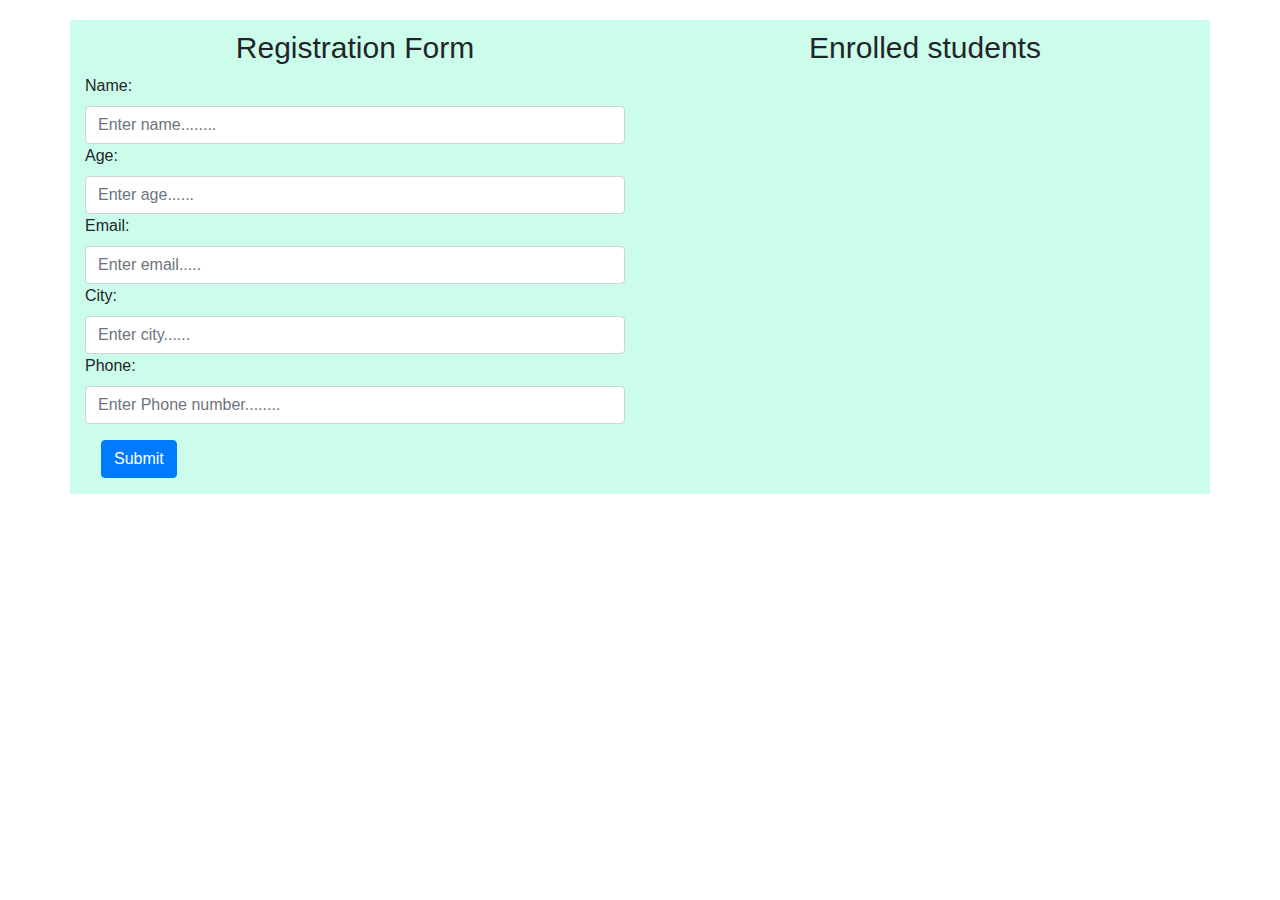
<file: student-form/index.html>
<!DOCTYPE html>
<html lang="en">
<head>
    <link rel="stylesheet" href="https://stackpath.bootstrapcdn.com/bootstrap/4.5.2/css/bootstrap.min.css" integrity="sha384-JcKb8q3iqJ61gNV9KGb8thSsNjpSL0n8PARn9HuZOnIxN0hoP+VmmDGMN5t9UJ0Z" crossorigin="anonymous" />
    <script src="https://code.jquery.com/jquery-3.5.1.slim.min.js" integrity="sha384-DfXdz2htPH0lsSSs5nCTpuj/zy4C+OGpamoFVy38MVBnE+IbbVYUew+OrCXaRkfj" crossorigin="anonymous"></script>
    <script src="https://cdn.jsdelivr.net/npm/popper.js@1.16.1/dist/umd/popper.min.js" integrity="sha384-9/reFTGAW83EW2RDu2S0VKaIzap3H66lZH81PoYlFhbGU+6BZp6G7niu735Sk7lN" crossorigin="anonymous"></script>
    <link rel="stylesheet" href="form.css">
    <script src="https://stackpath.bootstrapcdn.com/bootstrap/4.5.2/js/bootstrap.min.js" integrity="sha384-B4gt1jrGC7Jh4AgTPSdUtOBvfO8shuf57BaghqFfPlYxofvL8/KUEfYiJOMMV+rV" crossorigin="anonymous"></script>
   
</head>
<body>
    <div class="container">
        <div class="row">
          <div class="col-12 col-md-6">   
           <h1 class="heading">Registration Form</h1>

           <form>
            
            <div id="namediv">
               <label for="name"> Name:</label>
                <input class="form-control" id="name" type="text" placeholder="Enter name........">
            </div>
            <div id="agediv">
                <label for="age">
                Age:
                </label>
                 <input  class="form-control" id="age" type="text" placeholder="Enter age......">
            </div>
            <div id="emaildiv">
                <label for="email">
                Email:</label> <input class="form-control"  id="email" type="text" placeholder="Enter email.....">
            </div>
            <div id="citydiv">
                <label for="city">
                City:
                </label> <input class="form-control" id="city" type="text" placeholder="Enter city......">
            </div>
            <div id="phonediv">
                <label for="phone">
                Phone:</label> <input  class="form-control" id="phone" type="text"
                 placeholder="Enter Phone number........" />
                </div>
            <div>
            <button type="submit"  onclick="display()" class="btn btn-primary m-3" id="entry">Submit</button>
            </div>

    </form>
    </div>
           <div class="col-12 col-md-6" id="enroll">
               <h3 class="heading">Enrolled students
                <div id="enroll">
                
                        
                </div>
          </div>
    </div>
    </div>
    <script src="student-form.js"></script>
</body>
</html>
</file>
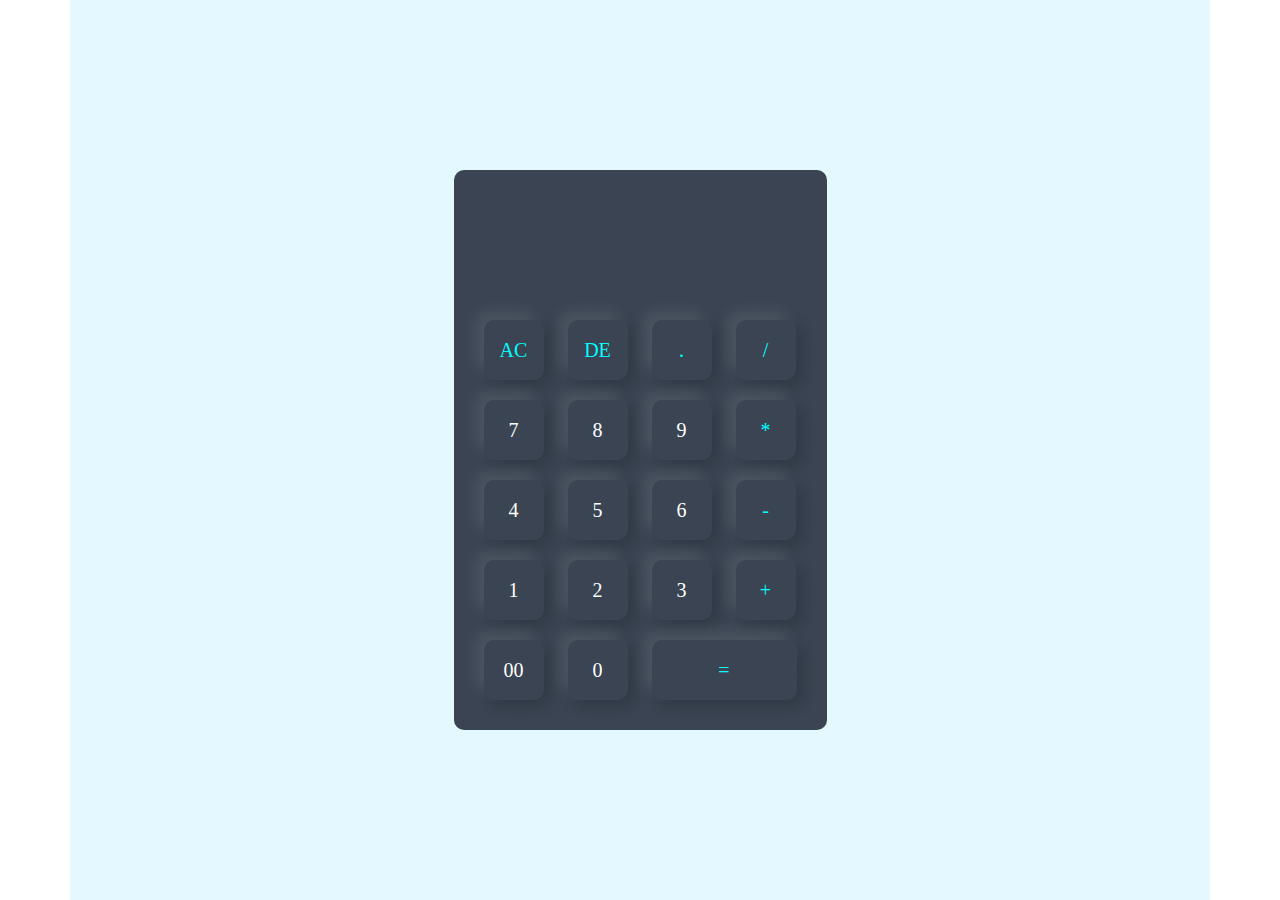
<file: calculator/calculator.html>
<!DOCTYPE html>
<html>

<head>
    <link rel="stylesheet" href="https://stackpath.bootstrapcdn.com/bootstrap/4.5.2/css/bootstrap.min.css" integrity="sha384-JcKb8q3iqJ61gNV9KGb8thSsNjpSL0n8PARn9HuZOnIxN0hoP+VmmDGMN5t9UJ0Z" crossorigin="anonymous" />
    <script src="https://code.jquery.com/jquery-3.5.1.slim.min.js" integrity="sha384-DfXdz2htPH0lsSSs5nCTpuj/zy4C+OGpamoFVy38MVBnE+IbbVYUew+OrCXaRkfj" crossorigin="anonymous"></script>
    <script src="https://cdn.jsdelivr.net/npm/popper.js@1.16.1/dist/umd/popper.min.js" integrity="sha384-9/reFTGAW83EW2RDu2S0VKaIzap3H66lZH81PoYlFhbGU+6BZp6G7niu735Sk7lN" crossorigin="anonymous"></script>
    <link rel="stylesheet" href="calculator.css">
    <script src="https://stackpath.bootstrapcdn.com/bootstrap/4.5.2/js/bootstrap.min.js" integrity="sha384-B4gt1jrGC7Jh4AgTPSdUtOBvfO8shuf57BaghqFfPlYxofvL8/KUEfYiJOMMV+rV" crossorigin="anonymous"></script>
</head>

<body>
       <div class="container">
           <div class="calculator">
             
           <form>
              <div class="display">
                <input type="text" name="display">
              </div>
              <div>
                <input type="button" value="AC" onclick="display.value = '' " class="operator">
                <input type="button" value="DE" class="operator" onclick="display.value = display.value.toString().slice(0,-1)">
                <input type="button" value="." onclick="display.value += '.' " class="operator">
                <input type="button" value="/" onclick="display.value += '/' " class="operator">
              </div>
              <div>
                <input type="button" value="7" onclick="display.value += '7' ">
                <input type="button" value="8" onclick="display.value += '8' ">
                <input type="button" value="9" onclick="display.value += '9' ">
                <input type="button" value="*" onclick="display.value += '*' " class="operator">
              </div>
              <div>
                <input type="button" value="4" onclick="display.value += '4' ">
                <input type="button" value="5" onclick="display.value += '5' ">
                <input type="button" value="6" onclick="display.value += '6' ">
                <input type="button" value="-" onclick="display.value += '-' " class="operator">
              </div>
              <div>
                <input type="button" value="1" onclick="display.value += '1' ">
                <input type="button" value="2" onclick="display.value += '2' ">
                <input type="button" value="3" onclick="display.value += '3' ">
                <input type="button" value="+" onclick="display.value += '+' " class="operator">
              </div>
              <div>
                <input type="button" value="00" onclick="display.value += '00' ">
                <input type="button" value="0" onclick="display.value += '0' ">
                <input type="button" value="=" class="equal operator" onclick="display.value = eval(display.value)">
              </div>
           </form>
           </div>
       </div>

</body>
</html>
</file>
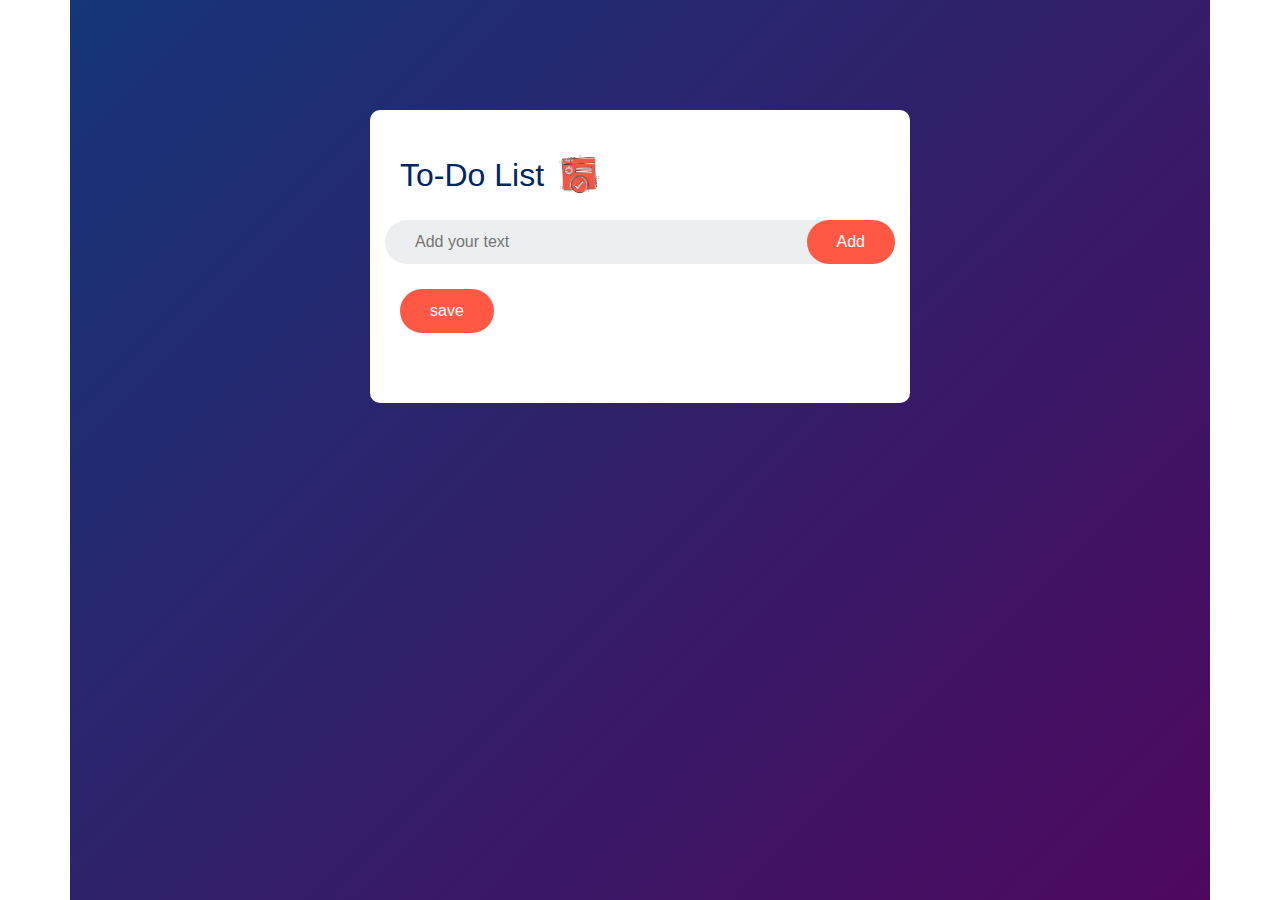
<file: todolist/todolist.html>
<!DOCTYPE html>
<html>

<head>
    <link rel="stylesheet" href="https://stackpath.bootstrapcdn.com/bootstrap/4.5.2/css/bootstrap.min.css" integrity="sha384-JcKb8q3iqJ61gNV9KGb8thSsNjpSL0n8PARn9HuZOnIxN0hoP+VmmDGMN5t9UJ0Z" crossorigin="anonymous" />
    <script src="https://code.jquery.com/jquery-3.5.1.slim.min.js" integrity="sha384-DfXdz2htPH0lsSSs5nCTpuj/zy4C+OGpamoFVy38MVBnE+IbbVYUew+OrCXaRkfj" crossorigin="anonymous"></script>
    <script src="https://cdn.jsdelivr.net/npm/popper.js@1.16.1/dist/umd/popper.min.js" integrity="sha384-9/reFTGAW83EW2RDu2S0VKaIzap3H66lZH81PoYlFhbGU+6BZp6G7niu735Sk7lN" crossorigin="anonymous"></script>
    <link rel="stylesheet" href="todolist.css">
    <script src="https://stackpath.bootstrapcdn.com/bootstrap/4.5.2/js/bootstrap.min.js" integrity="sha384-B4gt1jrGC7Jh4AgTPSdUtOBvfO8shuf57BaghqFfPlYxofvL8/KUEfYiJOMMV+rV" crossorigin="anonymous"></script>
</head>

<body>

    <div class="container">
        <div class="todo-app">
            <h2>To-Do List <img src="todo.png" class="todo" alt=""></h2>
            <div class="row" >
                <input type="text" id="input-box" placeholder="Add your text">
                <button onclick="addTask()">Add</button>
            </div>
            <ul id="list-container">
                <!---
                <li>Task 1</li>
                <li>Task 2</li>
                <li>Task 3</li> -->
            </ul>

            <div>
                <button onclick="saveData()" class="button">
                    save
                </button>
            </div>
    </div>

     <script src="todolist.js"></script>
 </body>
  </html>
</file>
<file: student-form/form.css>
.container{
    background-color: #ccfdeb;
    margin-top:20px;
}
.heading{
    font-size:30px;
    margin-top:10px;
    text-align: center;
}

.name-heading{
    font-size:20px;
}
.enroll-container{
    background-color: bisque;
    border-radius: 20px;
    padding:20px;
    margin:20px;
}

.imgContainer{
    padding:20px;
    margin:20px;

}
.image{
    height:100px;
    width:100px;
    
}
</file>
<file: calculator/calculator.css>
*{
    margin:0;
    padding:0;
    font-family:'poppins','sans-serif';
    box-sizing:border-box;
}

.container{
    width:100%;
    height:100vh;
    background:#e3f9ff;
    display:flex;
    align-items:center;
    justify-content:center;
}

.calculator{
    background: #3a4452;
    padding:20px;
    border-radius:10px;

}

.calculator form input{
          border:0;
          outline:0;
          width:60px;
          height:60px;
          border-radius:10px;
          box-shadow: -8px -8px 15px rgba(255,255,255,0.1),5px 5px 15px rgba(0,0,0,0.2);
          background: transparent;
          font-size:20px;
          color:#fff;
          cursor:pointer;
          margin:10px;
}

form .display{
    display:flex;
    justify-content:flex-end;
    margin:20px 0;
}

form .display input{
    text-align:right;
    flex:1;
    font-size:45px;
    box-shadow:none;
}

form input.equal{
    width:145px;
}

form input.operator{
    color:aqua;
}
</file>
<file: todolist/todolist.css>
*{
    margin: 0;
    padding:0;
    font-family: "poppins", sans-serif;
    box-sizing:border-box;

}
.container{
    width:100%;
    min-height:100vh;
    background: linear-gradient(135deg,#153677,#4e085f);
    padding:10px;
}
.todo{
    height:50px;
    width:50px;
    margin-left:10px;
}

.todo-app{
    width:100%;
    max-width:540px;
    background: #fff;
    margin: 100px auto 20px;
    padding:40px 30px 70px;
    border-radius: 10px;
}
.todo-app h2{
      color:#002765;
      display:flex;
      align-items:center;
      margin-bottom:20px;
}

.row{
    display:flex;
    align-items:center;
    justify-content: space-between;
    background: #edeef0;
    border-radius:30px;
    padding-left:20px;
    margin-bottom:25px;
}
input{
    flex:1;
    border:none;
    outline:none;
    background: transparent;
    padding:10px;
    font-weight:14px;
}

button{
    border:none;
    outline:none;
    padding:10px 30px;
    background: #ff5945;
    color:#fff;
    font-size:16px;
    cursor:pointer;
    border-radius:40px;
}

ul li{
    list-style:none;
    font-size:17px;
    padding:12px 8px 12px 50px;
    user-select:none;
    cursor:pointer;
    position:relative;
}

ul li::before{
    content: '';
    position:absolute;
    height:28px;
    width:28px;
    border-radius:50%;
    background-image: url("unchecked.png");
    background-size: cover;
    background-position: center;
    top:12px;
    left:8px
}

ul li.checked{
    color:#555;
    text-decoration:line-through;
}
ul li.checked::before{
    background-image: url("checked.png");
}

ul li span{
    position:absolute;
    right:0;
    top:5px;
    width:40px;
    height:40px;
    font-size:22px;
    color:#555;
    line-height:40px;
    text-align:center;
}

ul li span:hover{
      background: #edeef0;
}
</file>
